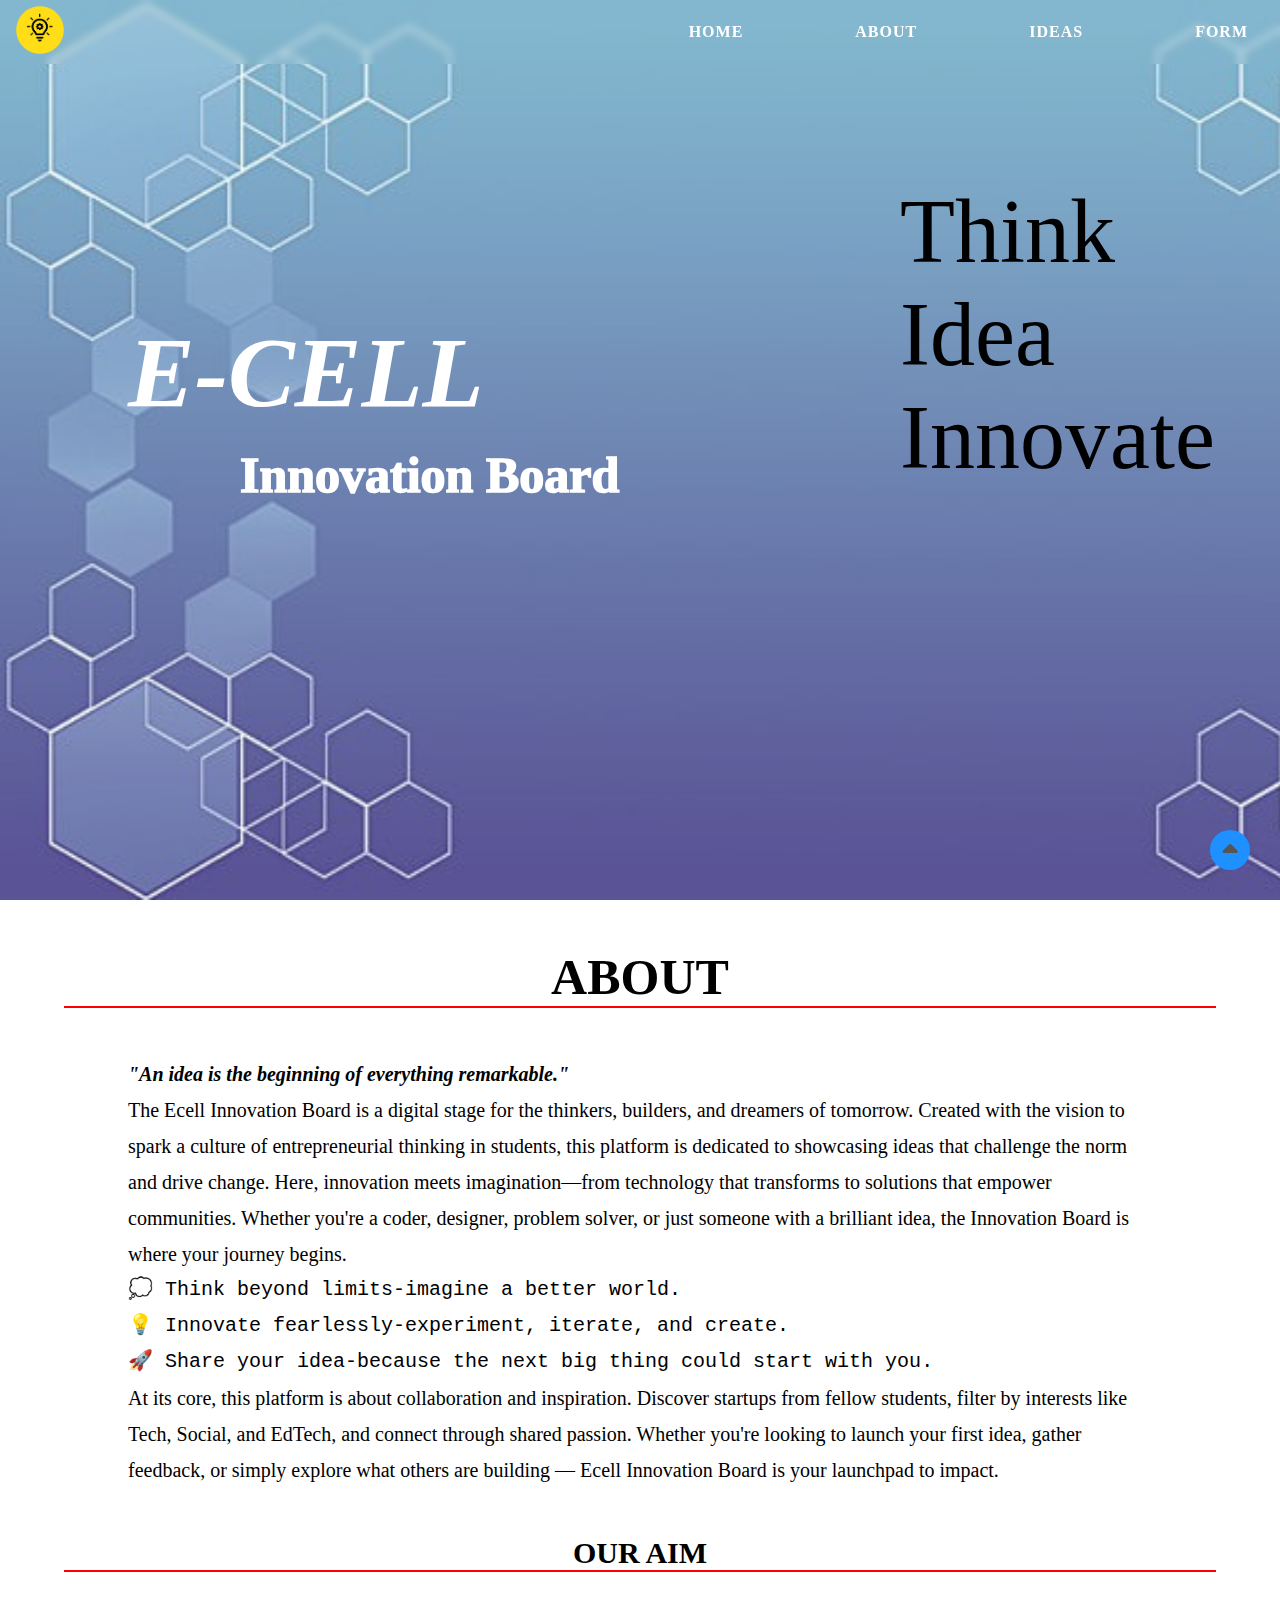
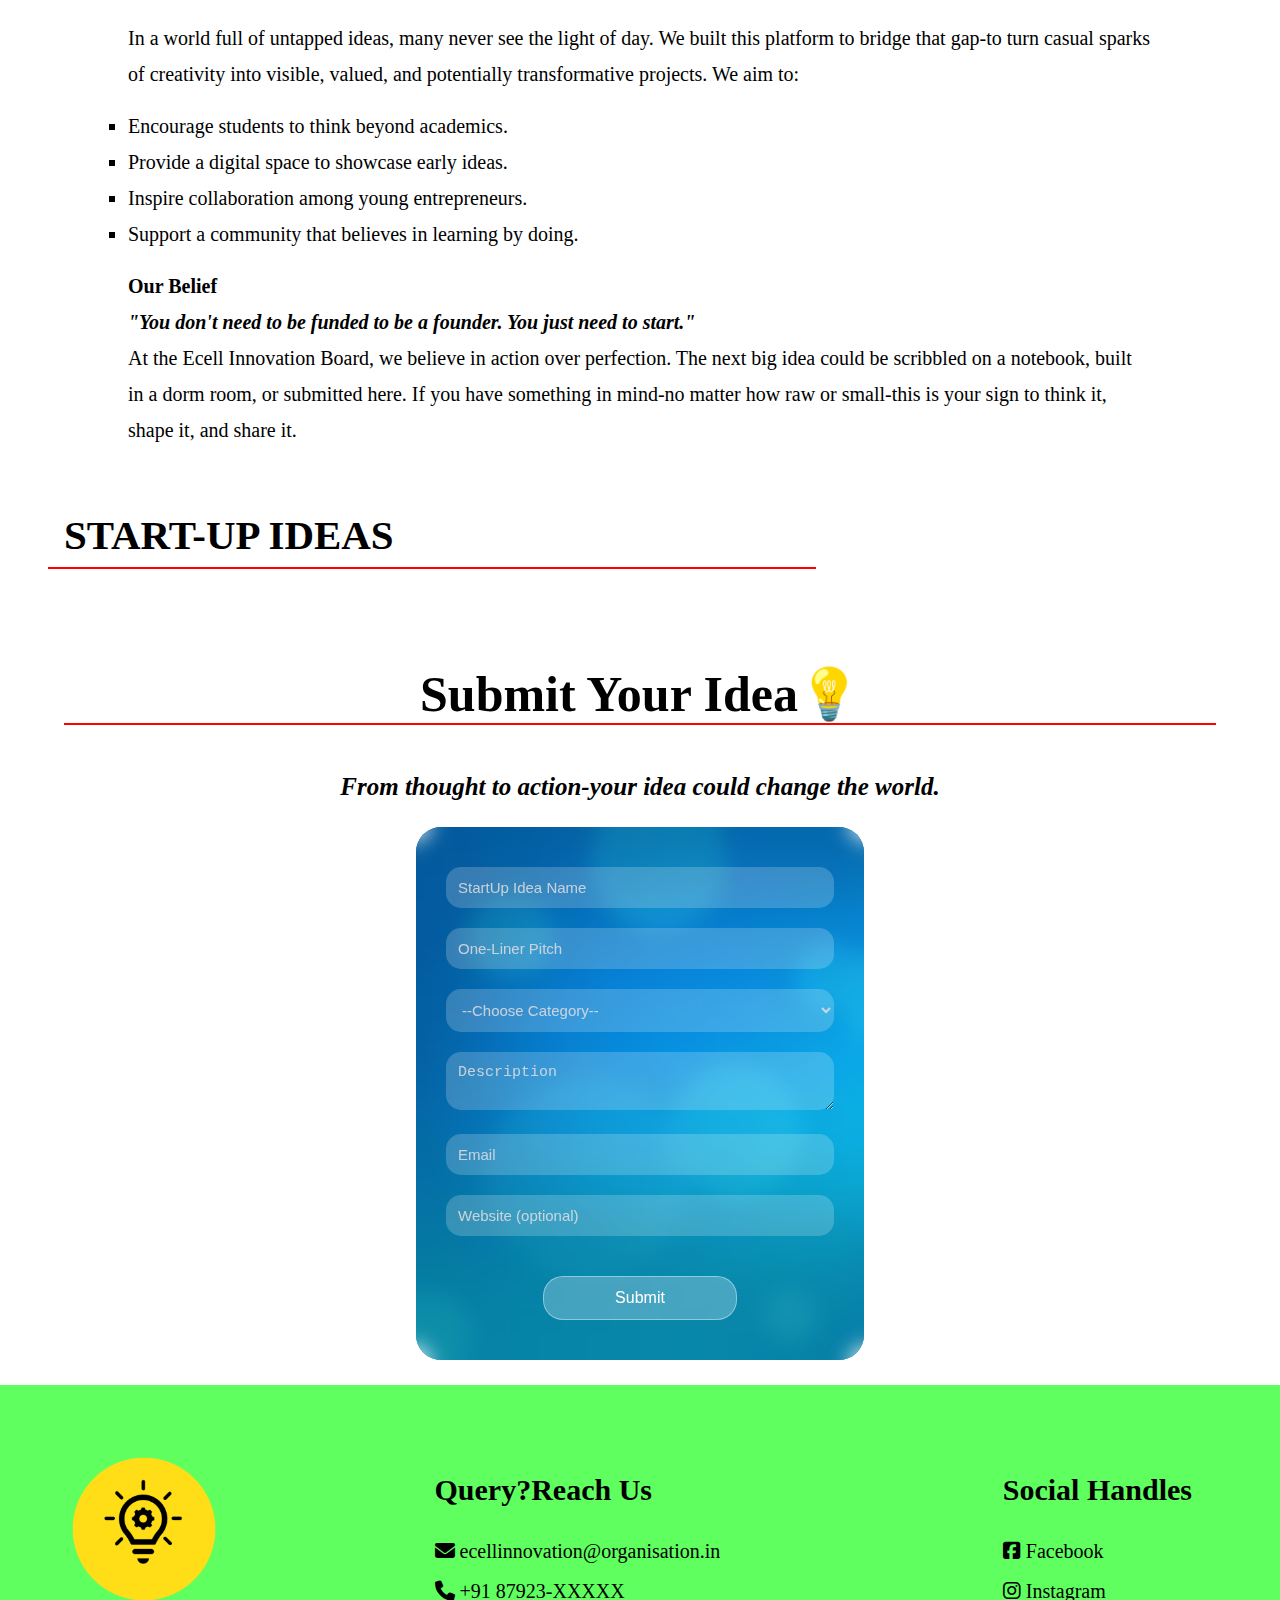
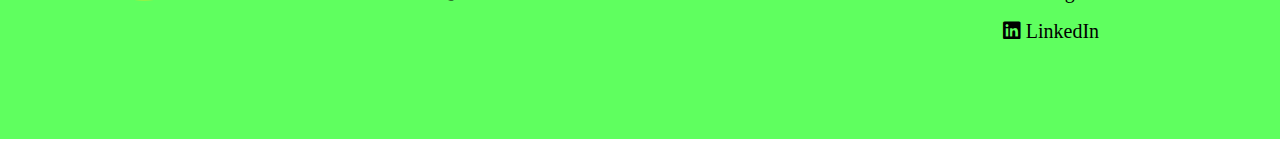
<file: index.html>
<!DOCTYPE html>
<html lang="en">
  <head>
    <meta charset="UTF-8" />
    <meta name="viewport" content="width=device-width, initial-scale=1.0" />
    <title>E-Cell Innovation Board</title>
    <link
      rel="stylesheet"
      href="https://cdnjs.cloudflare.com/ajax/libs/font-awesome/6.7.2/css/all.min.css"
      integrity="sha512-Evv84Mr4kqVGRNSgIGL/F/aIDqQb7xQ2vcrdIwxfjThSH8CSR7PBEakCr51Ck+w+/U6swU2Im1vVX0SVk9ABhg=="
      crossorigin="anonymous"
      referrerpolicy="no-referrer"
    />
    <link rel="stylesheet" href="style.css" />
  </head>
  <body>
    <!--Header Part-->
    <header class="hero">
      <!-- nav bar -->
      <nav class="nav-bar">
        <a href="index.html"><img class="logo" src="logo.png" alt="Logo" /></a>
        <ul class="nav-list">
          <li><a href="/index.html">HOME</a></li>
          <li><a>ABOUT</a></li>
          <li><a>IDEAS</a></li>
          <li><a>FORM</a></li>
        </ul>
      </nav>
      <!-- hero -->
      <div class="hero-content">
        <h1>E-CELL</h1>
        <h2>Innovation Board</h2>
      </div>
      <div class="scroll">Think <br />Idea <br />Innovate</div>
    </header>
    <!-- About -->
    <article class="about">
      <div class="heading">
        <h1>ABOUT</h1>
      </div>
      <div class="article-content">
        <p>
          <b><i>"An idea is the beginning of everything remarkable."</i></b
          ><br />The Ecell Innovation Board is a digital stage for the thinkers,
          builders, and dreamers of tomorrow. Created with the vision to spark a
          culture of entrepreneurial thinking in students, this platform is
          dedicated to showcasing ideas that challenge the norm and drive
          change. Here, innovation meets imagination—from technology that
          transforms to solutions that empower communities. Whether you're a
          coder, designer, problem solver, or just someone with a brilliant
          idea, the Innovation Board is where your journey begins.
          <pre>💭 Think beyond limits-imagine a better world.
💡 Innovate fearlessly-experiment, iterate, and create.
🚀 Share your idea-because the next big thing could start with you.</pre>
           At its core, this platform is about collaboration and inspiration. Discover startups from fellow students, filter by interests like Tech, Social, and EdTech, and connect through shared passion. Whether you're looking to launch your first idea, gather feedback, or simply explore what others are building — Ecell Innovation Board is your launchpad to impact.
        </p>
      </div>
      <div class="heading">
        <h3>OUR AIM</h3>
      </div>
      <div class="article-content">
        <p>
          In a world full of untapped ideas, many never see the light of day. We
          built this platform to bridge that gap-to turn casual sparks of
          creativity into visible, valued, and potentially transformative
          projects. We aim to:
        </p>
        <ul>
          <li>Encourage students to think beyond academics.</li>
          <li>Provide a digital space to showcase early ideas.</li>
          <li>Inspire collaboration among young entrepreneurs.</li>
          <li>Support a community that believes in learning by doing.</li>
        </ul>
        <p>
          <b>Our Belief</b
          ><br /><b><i>
            "You don't need to be funded to be a founder. You just need to
            start."</i></b><br />
          At the Ecell Innovation Board, we believe in action over perfection.
          The next big idea could be scribbled on a notebook, built in a dorm
          room, or submitted here. If you have something in mind-no matter how
          raw or small-this is your sign to think it, shape it, and share it.
        </p>
      </div>
    </article>
    <!-- Ideas -->
    <section class="idea-section">
      <div class="section-heading">
        <h3>START-UP IDEAS</h3>
      </div>
      <div id="idea-pane">
        <div class="idea-cards">
          <div></div>
          <div></div>
          <div></div>
        </div>
      </div>
    </section>
    <!-- Form -->
    <div class="heading">
      <h1>Submit Your Idea💡</h1>
    </div>
    <h2 class="form-liner">From thought to action-your idea could change the world.</h2>
    <div class="form-div">
      <form class="form-container">
        <div class="input">
        <input type="text" name="startUp-name" class="input-field" required placeholder="StartUp Idea Name" />
        </div>
        <div class="input">
        <input type="text" name="pitch" class="input-field" required placeholder="One-Liner Pitch" />
        </div>
        <div class="input">
        <select name="category" required class="input-field">
          <option value="" disabled selected hidden>--Choose Category--</option>
          <option value="Tech" style="background-color: rgba(117, 111, 111, 0.678);">Tech</option>
          <option value="EdTech" style="background-color: rgba(117, 111, 111, 0.678);">EdTech</option>
          <option value="Social" style="background-color: rgba(117, 111, 111, 0.678);">Social</option>
        </select>
        </div>
        <div class="input">
        <textarea name="description" class="input-field" required placeholder="Description"></textarea>
        </div>
        <div class="input">
        <input type="email" name="email" class="input-field" required placeholder="Email" />
        </div>
        <div class="input">
        <input type="url" name="website-url" class="input-field" placeholder="Website (optional)" />
        </div>
        <button type="submit">Submit</button>
      </form>
    </div>

    <!-- Footer - Contact Details -->
    <footer class="footer">
      <div class="footer-container">
        <div class="footer-logo"><a href="index.html"><img class="footer-logo" src="logo.png" alt="Logo"></a>
        </div>
        <div class="contact-info">
          <h2>Query?Reach Us</h2>
          <ul>
            <li>
              <i class="fa-solid fa-envelope"></i
              ><span> ecellinnovation@organisation.in</span>
            </li>
            <li>
              <i class="fa-solid fa-phone"></i><span> +91 87923-XXXXX</span>
            </li>
          </ul>
        </div>
        <div class="contact-info">
          <h2>Social Handles</h2>
          <ul>
            <li>
              <a href="https://www.facebook.com/" target="_main"
            ><i class="fa-brands fa-square-facebook"></i
            ><span> Facebook</span></a>
            </li>
            <li>
              <a
            href="https://www.instagram.com/accounts/login/?hl=en"
            target="_main"
            ><i class="fa-brands fa-instagram"></i><span> Instagram</span></a>
            </li>
            <li>
              <a href="https://www.linkedin.com/login" target="_main"
            ><i class="fa-brands fa-linkedin"></i><span> LinkedIn</span></a>
            </li>
          </ul>
        </div>
      </div>
      <div class="scroll-top">
        <i class="fa-solid fa-caret-up fa-bounce fa-xl"></i>
      </div>
    </footer>
  </body>
</html>
</file>
<file: style.css>
*{
    margin: 0;
    padding: 0;
    box-sizing: border-box;
    scroll-behavior: smooth;
}

.nav-bar{
    width: 100%;
    height: 4em ;
    padding: 1em ;
    background-color: transparent;
    display: flex;
    justify-content: space-between;
    align-items: center;
    backdrop-filter: blur(4px);
    position: fixed;
}
.nav-bar .logo{
    width: 3rem;
}
.nav-bar .nav-list{
    list-style: none;
    display: flex;
    gap: 5rem;
    cursor: pointer;
}
.nav-bar .nav-list li{
    margin: 0 1rem;
    font-size: 1rem;
    letter-spacing: 1px;
    font-weight: 700;
}
.nav-bar .nav-list li a{
    text-decoration: none;
    color: white;
}

.hero{
    background-image: url(hero-bg.jpg);
    background-size: cover;
    background-repeat: no-repeat;
    position: relative;
    height: 100vh;
    background-attachment: fixed;
}
.hero-content{
    color: rgb(255, 255, 255);
    position: absolute;
    top: 35% ;
    left: 10%;
}
.hero-content h1{
    font-style: italic;
    font-size: 100px;
    padding-bottom: 1rem;
}
.hero-content h2{
    font-size: 50px;
    font-weight: 1000;
    padding-left: 7rem;
}
.scroll{
    display: inline-block;
    margin-top: 2em;
    margin-left: 10em;
    font-size: 90px;
}
.about{
    padding-bottom: 2rem;
}
.heading{
    width: 90%;
    text-align: center;
    margin: 0 auto;
    padding: 3rem 0 0;
    border-bottom: 2px solid red;
    margin-bottom: 3rem;
}
.heading h1{
    font-size: 50px;
}
.heading h3{
    font-size: 30px;
}
.article-content{
    width: 80vw;
    margin:auto;
    text-align: left;
    font-size: 20px;
    line-height: 1.8em;
}
.article-content ul{
    list-style: square;
    margin: 1rem 0 1rem 0;
}
/* .idea-section{
    background-color: blue;
} */
.section-heading{
    width: 60%;
    margin: 2rem 0 3rem 3rem;
    border-bottom: 2px solid red;
    padding:0 0 0.5rem 1rem;
    font-size: 35px;
}
/* .idea-cards{
    height: 50vh;
    background-color: brown;
} */
.form-liner{
    text-align: center;
    font-size: 25px;
    font-style: italic;
}
.form-div{
    text-align: center;
    width: 35%;
    margin: 2vw auto;
    background-image: url(form-bg.jpeg);
    background-size: cover;
    background-repeat: no-repeat;
    border-radius: 25px;
}
.form-container{
    display: flex;
    flex-direction: column;
    backdrop-filter: blur(10px);
    border-radius: 25px;
    padding: 40px 30px;
    /* box-shadow: 0 8px 32px rgb(9, 200, 214); */
}
.input{
    margin-bottom: 20px;
}
.input-field{
    width: 100%;
    padding: 12px;
    border-radius: 15px;
    border: none;
    background-color: rgba(255,255,255,0.2);
    color: rgba(234, 226, 226, 0.807);
    font-size: 15px;
    outline: none;
}

input::placeholder,
textarea::placeholder,
select::placeholder {
  color: rgba(234, 226, 226, 0.807);
}
button{
    width: 50%;
    margin: 20px auto 0 auto;
    padding: 12px;
    border-radius: 20px;
    border: none;
    font-size: 16px;
    background: rgba(255, 255, 255, 0.25);
    color: #fff;
    border: 1px solid rgba(255, 255, 255, 0.4);
    cursor: pointer;
}
button:hover{
    transform: scale(1.1);
    box-shadow: 0 0 20px rgba(0, 191, 255, 0.6);
}
.footer{
    background-color: rgb(95, 255, 95);
    position: relative;
    height: auto;
}
.footer-container{
    width: 100%;
    display: flex;
    justify-content: space-between;
    margin: 0 auto;
    padding: 2.5rem;
}
.footer-logo{
    width: 9rem;
    margin-top: 1rem ;
    margin-left: 1rem ;
}
.contact-info{
    margin: 3rem;
}
.contact-info h2{
    font-size: 30px;
}
.contact-info ul{
    list-style: none;
    line-height: 2.5rem;
    margin-top: 1.5rem;
    font-size: 20px;
}
.contact-info ul a{
    text-decoration: none;
    color: black;
    font-size: 20px;
}
.scroll-top {
  position: fixed;
  bottom: 30px;
  right: 30px;
  width: 40px;
  height: 40px;
  background-color: #1e90ff;
  color: rgb(88, 84, 84);
  border-radius: 50%;
  display: flex;
  justify-content: center;
  align-items: center;
  cursor: pointer;
  transition: background-color 0.3s, transform 0.3s;
}
.scroll-top:hover {
  background-color: #00bfff;
  transform: scale(1.1);
}
</file>
